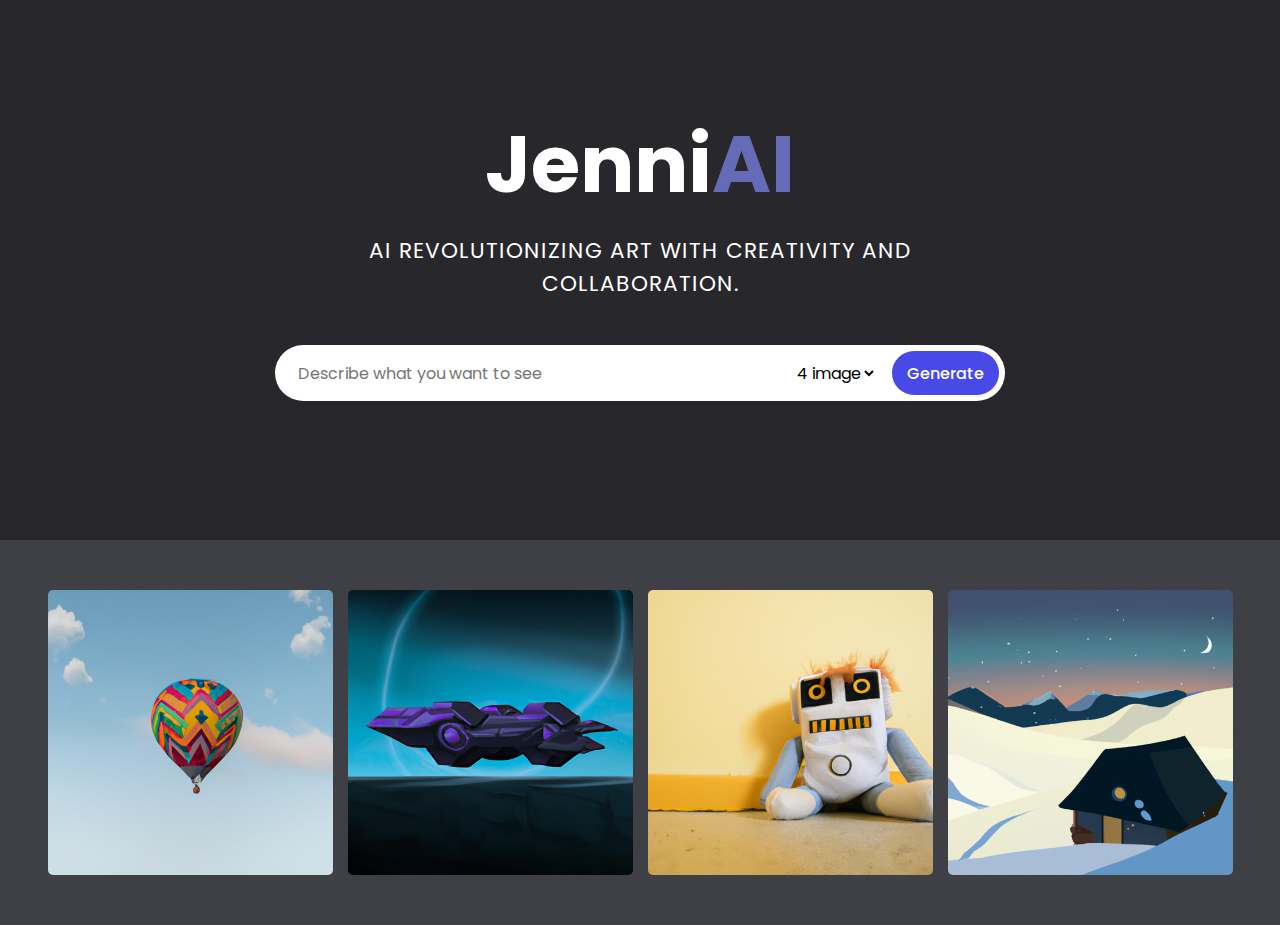
<file: index.html>
<!DOCTYPE html>
<html lang="en">
  <head>
    <meta charset="UTF-8" />
    <meta name="viewport" content="width=device-width, initial-scale=1.0" />
    <title>JenniAI generator images</title>
    <link rel="stylesheet" href="gene.css" />
    <script src="main.js" defer></script>
  </head>

  <body>
    <section class="images-generator">
      <div class="content">
        <h1>Jenni<span>AI</span></h1>
        <p>
          AI Revolutionizing Art with Creativity and Collaboration.
        </p>
        <form action="#" class="generate-form">
          <input
            type="text"
            name=""
            class="prompt-input"
            placeholder="Describe what you want to see"
            required
          />
          <div class="controls">
            <select class="img-quantity">
              <option value="1">1 image</option>
              <option value="2">2 image</option>
              <option value="3">3 image</option>
              <option value="4" selected>4 image</option>
            </select>
            <button type="submit" class="generate-btn">Generate</button>
          </div>
        </form>
      </div>
    </section>
    <section class="image-gallery">
      <div class="img-card">
        <img src="image/img-1.jpg" alt="image" />
      </div>
      <div class="img-card">
        <img src="image/img-2.jpg" alt="image" />
      </div>
      <div class="img-card">
        <img src="image/img-3.jpg" alt="image" />
      </div>
      <div class="img-card">
        <img src="image/img-4.jpg" alt="image" />
      </div>
    </section>
  </body>
</html>
</file>
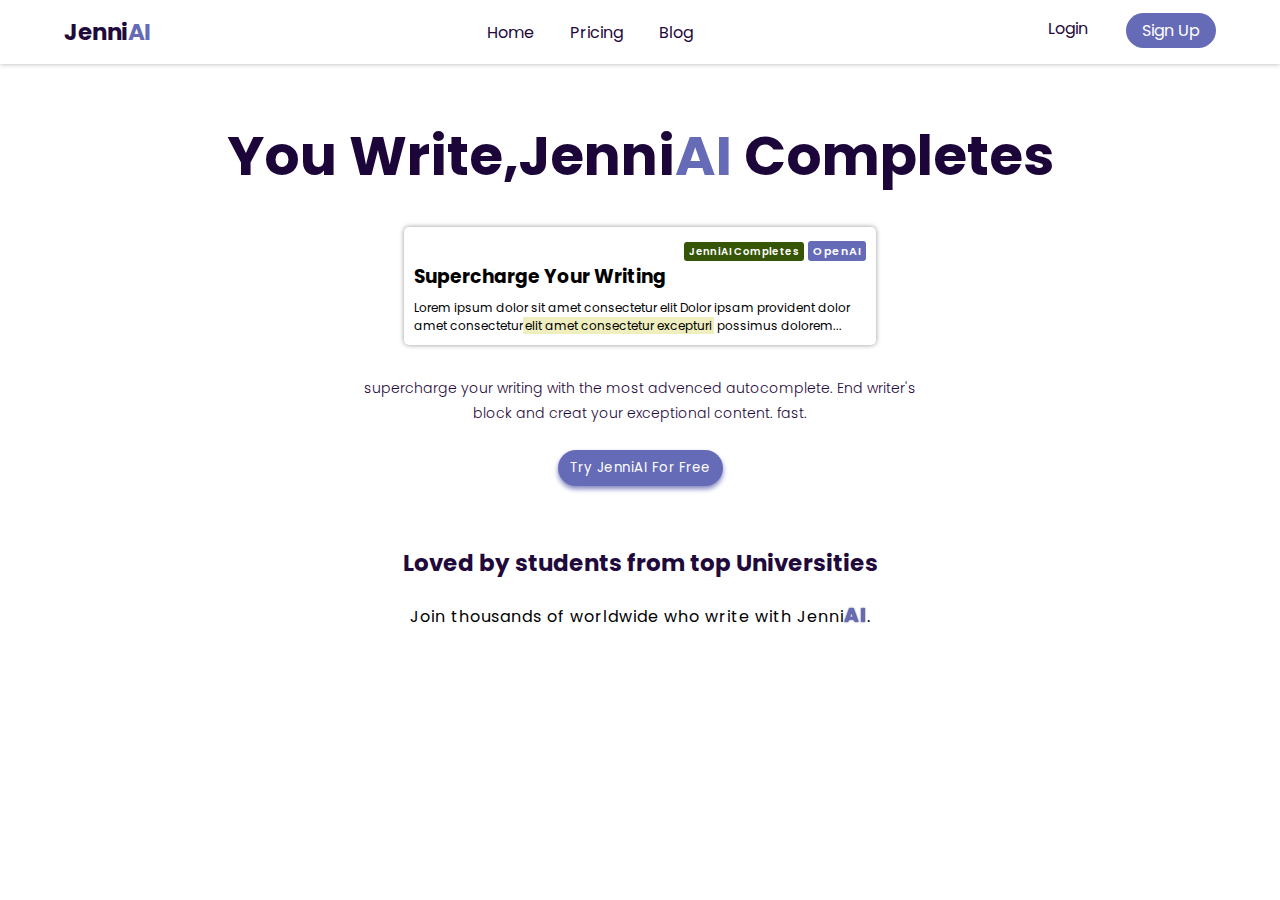
<file: jenni.html>
<!DOCTYPE html>
<html lang="en">

<head>
  <meta charset="UTF-8" />
  <meta name="viewport" content="width=device-width, initial-scale=1.0" />
  <title>JenniAi</title>
  <link rel="stylesheet" href="style.css" />
  <link rel="stylesheet" href="https://cdnjs.cloudflare.com/ajax/libs/font-awesome/6.5.1/css/all.min.css" integrity="sha512-DTOQO9RWCH3ppGqcWaEA1BIZOC6xxalwEsw9c2QQeAIftl+Vegovlnee1c9QX4TctnWMn13TZye+giMm8e2LwA==" crossorigin="anonymous" referrerpolicy="no-referrer" />
  <script src="home-page.js" defer></script>
</head>

<body>
  <header>
    <nav>
      <div class="flex">
        <h3>Jenni<span>AI</span></h3>
        <i id="menu" class="fa-solid fa-bars"></i>
        <i id="Xmark" class="fa-solid fa-xmark"></i>
      </div>
      <div>
        <ul>
          <li><a href="#">Home</a></li>
          <li><a href="#">Pricing</a></li>
          <li><a href="#">Blog</a></li>
        </ul>
      </div>
      <div>
        <ul>
          <li>
            <a href="file:///c%3A/Users/hp/Desktop/New%20folder%20%283%29/login.html"
              target="_blank">Login</a>
          </li>
          <li id="signup">
            <a href="file:///c%3A/Users/hp/Desktop/New%20folder%20%283%29/JenniSi.html"
              target="_blank">Sign Up</a>
          </li>
          
        </ul>
      </div>
    </nav>
  </header>
  <!------------ hero-section----------- -->
  <section class="hero">
    <h1>You Write,Jenni<span>AI</span> Completes</h1>
    <div class="cart">
      <div class="end">
        <span>JenniAI Completes</span>
        <mark>OpenAI</mark>
      </div>
      <div class="main-text">
        <h3>Supercharge Your Writing</h3>
        <p>
          Lorem ipsum dolor sit amet consectetur elit Dolor ipsam provident
          dolor amet consectetur<span>elit amet consectetur excepturi</span>
          possimus dolorem...
        </p>
      </div>
    </div>
    <div class="part2">
      <span>
        supercharge your writing with the most advenced autocomplete. End
        writer's <br />
        block and creat your exceptional content. fast.
      </span>
      <br /><br />
      <a href="file:///c%3A/Users/hp/Desktop/New%20folder%20%283%29/index.html"><button>Try JenniAI For Free</button></a>
    </div>
    <div class="part3">
      <h3>Loved by students from top Universities</h3>
      <p>Join thousands of worldwide who write with Jenni<span>AI</span>.</p>
    </div>
  </section>
</body>

</html>
</file>
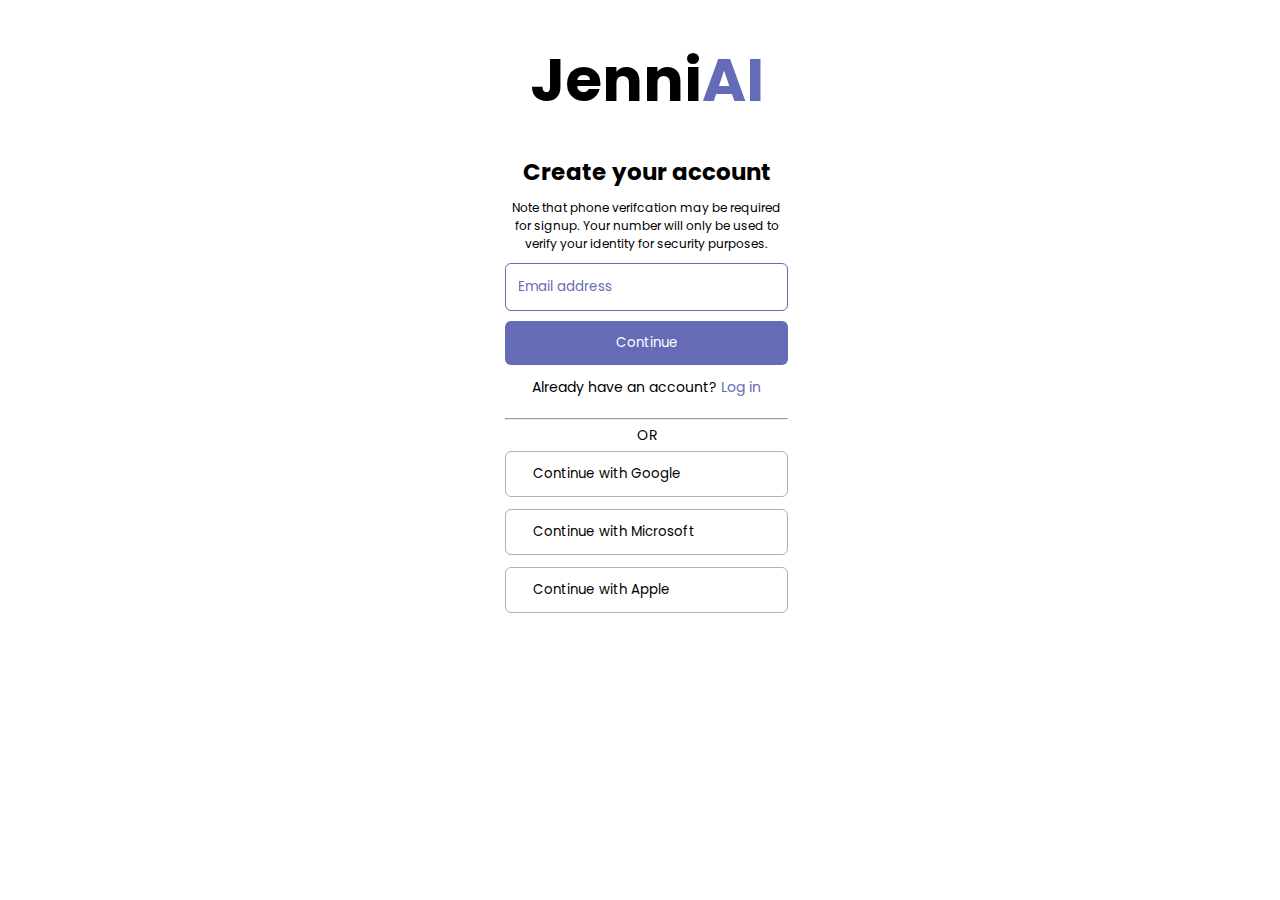
<file: JenniSi.html>
<!DOCTYPE html>
<html lang="en">

<head>
    <meta charset="UTF-8" />
    <meta name="viewport" content="width=device-width, initial-scale=1.0" />
    <title>Jenni Sign Up</title>
    <link rel="stylesheet" href="Jennistyle.css" />
    <link rel="stylesheet" href="https://cdnjs.cloudflare.com/ajax/libs/font-awesome/6.5.1/css/all.min.css" integrity="sha512-DTOQO9RWCH3ppGqcWaEA1BIZOC6xxalwEsw9c2QQeAIftl+Vegovlnee1c9QX4TctnWMn13TZye+giMm8e2LwA==" crossorigin="anonymous" referrerpolicy="no-referrer" />
</head>

<body>
    <div class="signUp-page">
        <a href="file:///c%3A/Users/hp/Desktop/New%20folder%20%283%29/Home-page/jenni.html"><i id="back" class="fa-solid fa-backward"></i></a>
        
        <h3>Jenni<span>AI</span></h3>
        <h4>Create your account</h4>
        <p>
            Note that phone verifcation may be required for signup. Your number will
            only be used to verify your identity for security purposes.
        </p>
        <form>
            <label for="email"></label>
            <input type="email" name="email" id="email" required placeholder="Email address" />

            <button>Continue</button>
            <span>Already have an account?
                <a href="file:///c%3A/Users/hp/Desktop/New%20folder%20%283%29/login.html">
                    Log in</a></span>
            <hr />
            <span class="span">OR</span>
            <div class="or">
                <button>
                    <i class="fa-brands fa-google"></i>Continue with Google
                </button>
                <button>
                    <i class="fa-brands fa-microsoft"></i>Continue with Microsoft 
                </button>
                <button id="appel">
                    <i class="fa-brands fa-apple"></i>Continue with Apple
                </button>
            </div>
        </form>
    </div>
</body>

</html>
</file>
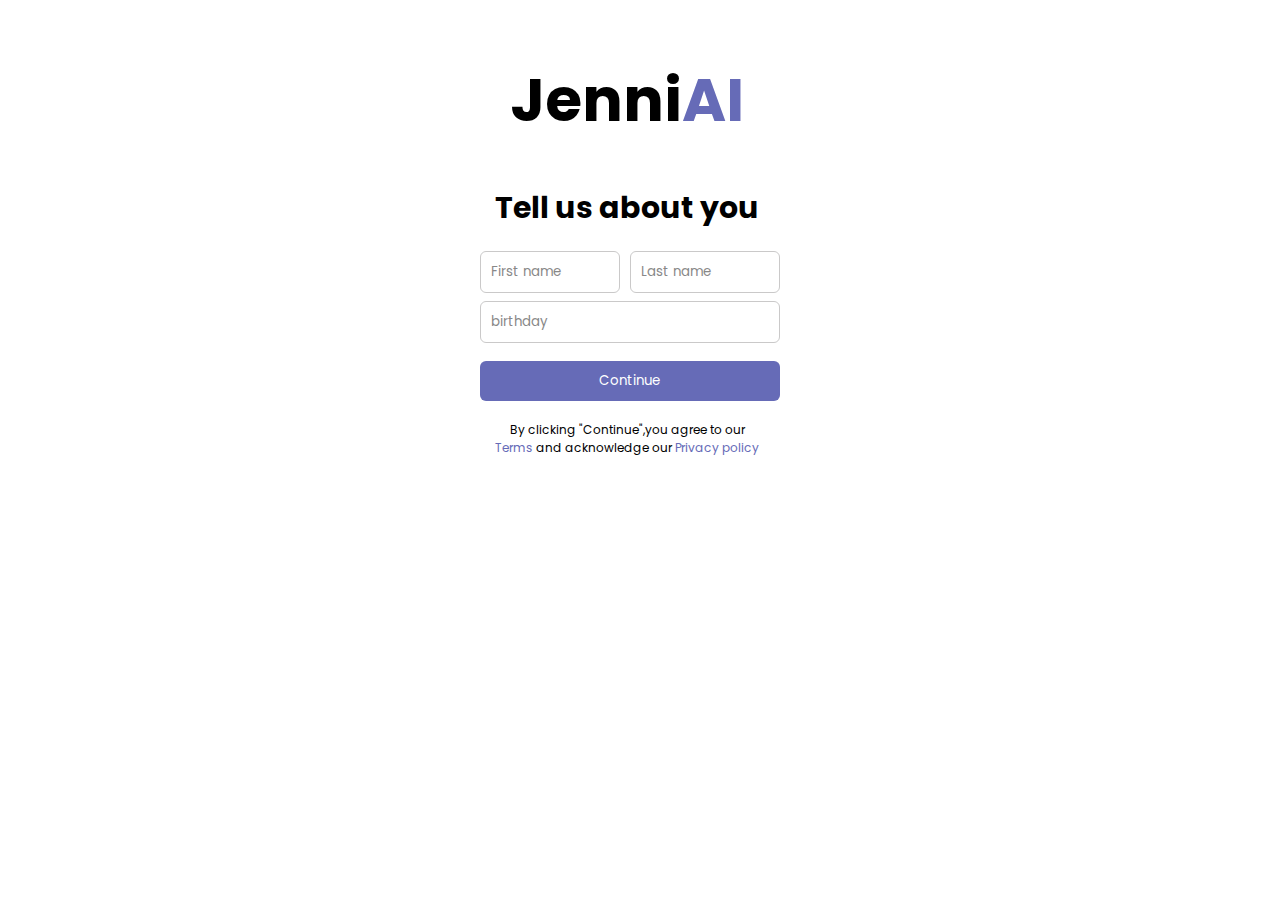
<file: login.html>
<!DOCTYPE html>
<html lang="en">

<head>
    <meta charset="UTF-8" />
    <meta name="viewport" content="width=device-width, initial-scale=1.0" />
    <title>Jenni Log In</title>
    <link rel="stylesheet" href="https://cdnjs.cloudflare.com/ajax/libs/font-awesome/6.5.1/css/all.min.css" integrity="sha512-DTOQO9RWCH3ppGqcWaEA1BIZOC6xxalwEsw9c2QQeAIftl+Vegovlnee1c9QX4TctnWMn13TZye+giMm8e2LwA==" crossorigin="anonymous" referrerpolicy="no-referrer" />
    <link rel="stylesheet" href="login.css" />
</head>

<body>
    <div class="login-page">
        <a href="file:///c%3A/Users/hp/Desktop/New%20folder%20%283%29/Home-page/jenni.html"><i id="back" class="fa-solid fa-backward"></i></a>
        <h3>Jenni<span>AI</span></h3>
        <h4>Tell us about you</h4>
        <form>
            <div class="names">
                <input type="text" name="name" id="first" placeholder="First name" required />
                <input type="text" name="name" id="last" placeholder="Last name" required />
            </div>
            <div class="grid">
                <input type="number" name="" id="" placeholder="birthday" required />
                <button>Continue</button>
                <p>
                    By clicking "Continue",you agree to our <a href="#">Terms</a> and
                    acknowledge our <a href="#">Privacy policy</a>
                </p>
            </div>
        </form>
    </div>
</body>

</html>
</file>
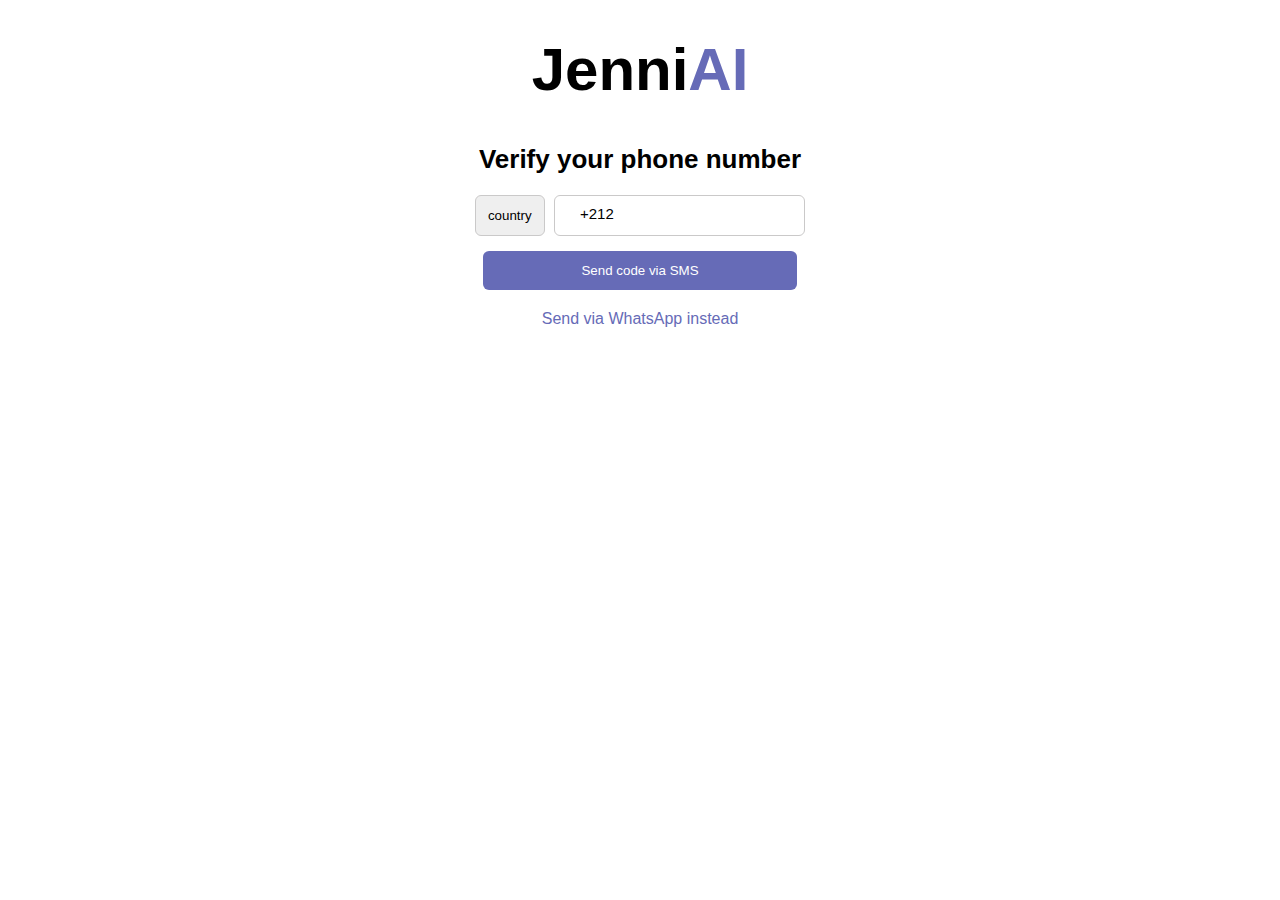
<file: verify.html>
<!DOCTYPE html>
<html lang="en">
  <head>
    <meta charset="UTF-8" />
    <meta name="viewport" content="width=device-width, initial-scale=1.0" />
    <title>verify account</title>
    <link rel="stylesheet" href="verify.css" />
  </head>
  <body>
    <div class="verify-account">
      <h3>Jenni<span>AI</span></h3>
      <h4>Verify your phone number</h4>
      <form>
        <div class="phone-number">
          <button id="flag">country</button>
          <label for="number">+212</label>
          <input type="number" name="" id="number" required />
        </div>
        <button class="btn">Send code via SMS</button>
        <p><a href="#">Send via WhatsApp instead</a></p>
      </form>
    </div>
  </body>
</html>
</file>
<file: gene.css>
@import url("https://fonts.googleapis.com/css2?family=Poppins:wght@100;200;300;400;500;600;700;800;900&display=swap");
* {
  margin: 0;
  padding: 0;
  box-sizing: border-box;
  font-family: "poppins", sans-serif;
}
body {
    background: #3f3f46;
}
.images-generator {
  height: 60vh;
  display: flex;
  align-items: center;
  position: relative;
  justify-content: center;
  background: #3f3f46;
  background-size: cover;
  background-position: center;
  padding-bottom: 50px;
}
.images-generator::before {
  content: "";
  position: absolute;
  left: 0;
  top: 0;
  width: 100%;
  height: 100%;
  opacity: 0.5;
  background: #121212;
}
.images-generator .content {
  color: #fff;
  position: relative;
  padding: 0 15px;
  max-width: 760px;
  text-align: center;
  margin-top: 30px;
}
.images-generator h1 {
  font-size: 80px;
  font-weight: 700;
}
.images-generator h1 span {
    color: #666bb7;
}
.images-generator p {
  font-size: 1.35rem;
  margin-top: 10px;
  text-transform:uppercase ;
  letter-spacing: 1px;
}
.images-generator .generate-form {
  height: 56px;
  width: 100%;
  display: flex;
  padding: 6px;
  margin: 45px 0 15px;

  align-items: center;
  justify-content: space-between;
  background: #fff;
  border-radius: 30px;
}
.generate-form .prompt-input {
  width: 100%;
  height: 100%;
  font-size: 1rem;
  outline: none;
  border: none;
  background: none;
  padding: 0 17px;
}
.generate-form .controls {
  display: flex;
  height: 100%;
  gap: 15px;
}

.generate-form .img-quantity {
    outline: none;
    border: none;
    background: none;
    font-size: 1rem;
}
.generate-form .generate-btn {
    font-size: 1rem;
    outline: none;
    border: none;
    color: #fff;
    font-size: 1rem;
    font-weight: 500;
    padding: 0 15px;
    cursor: pointer;
    border-radius: 30px;
    background: #4949E7;
}

.image-gallery {
    display: flex;
    gap: 15px;
    flex-wrap: wrap;
    padding:0 15px ;
    max-width: 100%;
    margin: 50px 0;
   justify-content: center;
}


.image-gallery .img-card{
    width: 285px;
    display: flex;
    align-items: center;
    justify-content: center;
    aspect-ratio: 1 / 1;
    border-radius: 5px;
    overflow: hidden;
    position: relative;
    background: #e1e1ed;
}
.image-gallery .img-card img {
    width: 100%;
    height: 100%;
    object-fit: cover;
}

.image-gallery .img-card.loading img {
    width: 80px;
    height: 80px;
}

.image-gallery .img-card .downlead-btn {
    position: absolute;
    bottom: 15px;
    right: 15px;
    background: #fff;
    height: 36px;
    width: 36px;
    border-radius: 50%;
    display: none;
    align-items: center;
    justify-content: center;
}
.image-gallery .img-card:not(.loading):hover .downlead-btn {
    display: flex;
}


.image-gallery .img-card .downlead-btn img {
    width: 14px;
    height: 14px;
}


@media screen and (max-width:760px){
    .images-generator h1 {
        font-size: 80px;
    }
    .images-generator {
        height: 80vh;
    }
    .images-generator p {
        font-size: 16px;
    }
    .images-generator .content {
        margin-top: -20px;
    }
    .images-generator {
        height: 60vh;
    }
    .images-generator .generate-form {
        margin-top: 30px;
        height: 52px;
        display: block;

    }
    .generate-form .controls{
        height: 40px;
        margin-top: 15px;
        align-items: center;
        justify-content: end;
    }
    .generate-form .img-quantity{
        color: #fff;
    }
    .generate-form .img-quantity option{
        color: #000;
    }
    .generate-form .generate-btn{
        height: 100%;
    }
    .image-gallery .img-card:not(.loading) .downlead-btn{
        display: flex;
    }

    .image-gallery {
        margin-top: 20px;
    }
}
@media screen and (max-width:550px){
    .image-gallery .img-card {
        width: 100%;
    }
    .images-generator h1 {
        font-size: 70px;
    }
    .images-generator p {
        font-size: 16px;
    }
}
</file>
<file: style.css>
@import url('https://fonts.googleapis.com/css2?family=Montserrat:ital,wght@0,100;0,200;0,300;0,400;0,500;0,600;0,700;0,800;1,100;1,200;1,300;1,800&family=Open+Sans:wght@700&family=Poppins:wght@100;200;300;400;500;600;700;800;900&display=swap');
* {
  margin: 0;
  padding: 0;
  box-sizing: border-box;
  font-family: "poppins", sans-serif;
}
p::selection{
  background:var(--Buttoncolor);
  color: white;
}
h1::selection{
  background:var(--Buttoncolor);
  color: white;
}
span::selection{
  background:var(--Buttoncolor);
  color: white;
}
mark::selection{
  background:var(--Buttoncolor);
  color: white;
}
h3::selection{
  background:var(--Buttoncolor);
  color: white;
}
h4::selection{
  background:var(--Buttoncolor);
  color: white;
}
a::selection{
  background:var(--Buttoncolor);
  color: white;
}
button::selection{
  background:var(--Buttoncolor);
  color: white;
}
:root {
  --pramryColor: #1f0a3b;
  --secondaryColot: #86a8cf;
  --Buttoncolor: #666bb7;
}
header {
  box-shadow: 0 0 5px #b2b2b2;
}
header nav {
  align-items: center;
  padding: 15px 0;
  display: flex;
  justify-content: space-between;
  width: 90%;
  margin: auto;
}
header nav #menu {
  display: none;
  font-size:25px ;
  color: var(--Buttoncolor);
  padding: 5px;
  border-radius: 50%;
  transition: all .5s;
}
header nav #Xmark {
  display: none;
  font-size:30px ;
  color: var(--Buttoncolor);
  padding: 6px;
  border-radius: 50%;
  transition: all .5s;
}
header nav #Xmark:hover {
  background: #8286c0;
}
header nav #menu:hover {
  background: #8286c0;
}
header nav h3 {
  color: var(--pramryColor);
  font-size: 23px;
  letter-spacing: -0.5px;
}
header nav h3 span,
.hero h1 span {
  color: var(--Buttoncolor);
}
header nav ul {
  display: flex;
}
header nav ul li {
  padding: 0 18px;
  list-style: none;
}
header nav ul li a {
  text-decoration: none;
  font-weight: 400;
  color: var(--pramryColor);
}
header nav ul li a:hover {
  color: #494253;
}
header nav ul #signup {
  background: var(--Buttoncolor);
  border-radius: 35px;
  padding: 5px 16px;
  margin-top: -3px;
  margin-left: 20px;
  transition: all 0.5s;
}
header nav ul #signup a {
  color: white !important;
}
header nav ul #signup:hover {
  /* transition: all .5s; */
  box-shadow: 2px 2px 3px var(--Buttoncolor);
  transform: scale(1.1);
  cursor: pointer;
}
.hero {
  padding: 50px;
  text-align: center;
}
.hero h1 {
  font-size: 55px;
  color: #1c0639;
  padding-bottom: 30px;
  /* text-shadow: 0 0 1.5px var(--pramryColor); */
}
.hero .cart {
  text-align: center;
  display: grid;
  box-shadow: 0 0 5px rgb(148, 148, 148);
  border-radius: 5px;
  width: 40%;
  margin: auto;
  padding: 10px;
  /* transform: translate(350px); */
}
.hero .cart .end {
  text-align: end;
}
.hero .cart .end span {
  font-size: 10px;
  font-weight: 550;
  color: white;
  background: #365506;
  padding: 2px 5px;
  border-radius: 3px;
  letter-spacing: 0.4px;
}
.hero .cart .end mark {
  background: var(--Buttoncolor);
  color: white;
  font-size: 11px;
  padding: 2px 5px;
  font-weight: 550;
  letter-spacing: 0.5px;
  border-radius: 3px;
}
.main-text h3 {
  text-align: start;
  font-weight: 700;
  padding-bottom: 8px;
}
.main-text p {
  text-align: start;
  width: 100%;
  font-size: 12px;
  font-weight: 400;
}
.main-text p span {
  background: rgb(238, 238, 191);
  padding: 0 2px;
}
.hero .text {
  margin-top: 30px;
}
.hero .part2 {
  padding-top: 30px;
}
.hero .part2 span {
  width: 80%;
  font-size: 14px;
  font-weight: 300;
  color: var(--pramryColor);
}
.hero .part2 button {
  padding: 8px 12px;
  border: none;
  background: var(--Buttoncolor);
  color: white;
  border-radius: 25px;
  box-shadow: 0px 3px 5px #8286c0;
  letter-spacing: 0.5px;
  transition: all 0.5s;
}
.hero .part2 button:hover {
  cursor: pointer;
  box-shadow: 0px 0px 5px #8286c0;
  transform: scale(1.01);
}
.hero .part3 {
  padding-top: 60px;
}
.hero .part3 h3 {
  font-size: 23px;
  color: var(--pramryColor);
}
.hero .part3 p {
  padding-top: 20px;
  letter-spacing: 1px;
}
.part3 p span {
  color: var(--Buttoncolor);
  font-size: 20px;
  font-weight: 700;
  text-shadow: 0 0 1.5px var(--pramryColor);
}
/* ------media querie------- */

@media (max-width: 768px) {
  .hero .cart {
    text-align: center;
    display: grid;
    box-shadow: 0 0 5px rgb(148, 148, 148);
    border-radius: 5px;
    width: 60%;
    margin: auto;
    padding: 10px;
    /* transform: translate(350px); */
  }
  .hero .part2 span {
    width: 80%;
    font-size: 12px;
    font-weight: 200;
    font-weight: 550;
    color: var(--pramryColor);
  }
  .hero .part2 button {
    padding: 8px 12px;
    border: none;
    background: var(--Buttoncolor);
    color: white;
    border-radius: 25px;
    box-shadow: 0px 3px 5px #8286c0;
    letter-spacing: 0.5px;
    transition: all 0.5s;
    font-size: 16px;
  }
}
@media (max-width: 425px) {
  header div ul {
    display: none;
  }
  header nav #menu {
    display: block;
    font-size:25px ;
    color: var(--Buttoncolor);
    padding: 10px;
    border-radius: 50%;
  }
  header nav .flex {
    display: flex;
    gap: 170%;
    align-items: center;
  }
  header nav #menu:hover {
    background: #cbccd5;
  }
  .hero {
    padding: 50px 20px;
    text-align: center;
  }
  .hero h1 {
    font-size: 50px;
    color: #1c0639;
    padding-bottom: 30px;
    /* text-shadow: 0 0 1.5px var(--pramryColor); */
  }
  .hero .cart {
    text-align: center;
    display: grid;
    box-shadow: 0 0 5px rgb(148, 148, 148);
    border-radius: 5px;
    width: 90%;
    margin: auto;
    padding: 10px;
    /* transform: translate(350px); */
  }
  .main-text h3 {
    text-align: start;
    font-weight: 700;
    padding-bottom: 8px;
    font-size: 18px;
  }
  .main-text p {
    text-align: start;
    width: 100%;
    font-size: 10px;
    font-weight: 400;
  }
  .hero .part2 span {
    width: 80%;
    font-size: 9px;
    font-weight: 200;
    font-weight: 550;
    color: var(--pramryColor);
  }
  .hero .part2 button {
    padding: 8px 12px;
    border: none;
    background: var(--Buttoncolor);
    color: white;
    border-radius: 25px;
    box-shadow: 0px 3px 5px #8286c0;
    letter-spacing: 0.5px;
    transition: all 0.5s;
    font-size: 12px;
  }
  .hero .part3 h3 {
    font-size: 21px;
    color: var(--pramryColor);
  }
  .hero .part3 p {
    padding-top: 20px;
    letter-spacing: 1px;
    font-size: 14px;
  }
}
@media (max-width: 320px) {
  header nav div ul {
    display: none;
  }
  header nav .flex {
    display: flex;
    gap: 135%;
    align-items: center;
  }
  header nav .flex #Xmark {
    margin-left: 40px;
  }
  header nav #Xmark {
    display: none;
  }
  header nav #menu {
    display: none;
  }
  header nav #menu:hover {
    background:  #cbccd5;
  }
  .hero {
    padding: 50px 10px;
    text-align: center;
  }
  .hero h1 {
    font-size: 45px;
    color: #1c0639;
    padding-bottom: 30px;
    /* text-shadow: 0 0 1.5px var(--pramryColor); */
  }
  .hero .cart {
    text-align: center;
    display: grid;
    box-shadow: 0 0 5px rgb(148, 148, 148);
    border-radius: 5px;
    width: 90%;
    margin: auto;
    padding: 10px;
    /* transform: translate(350px); */
  }
  .main-text h3 {
    text-align: start;
    font-weight: 700;
    padding-bottom: 8px;
    font-size: 16px;
  }
  .main-text p {
    text-align: start;
    width: 100%;
    font-size: 8px;
    font-weight: 400;
  }
  .hero .part2 span {
    width: 70%;
    text-align: center;
    font-size: 8px;
    font-weight: 550;
    color: var(--pramryColor);
  }
  .hero .part2 button {
    padding: 8px 12px;
    border: none;
    background: var(--Buttoncolor);
    color: white;
    border-radius: 25px;
    box-shadow: 0px 3px 5px #8286c0;
    letter-spacing: 0.5px;
    transition: all 0.5s;
    font-size: 12px;
  }
  .hero .part3 h3 {
    font-size: 19px;
    color: var(--pramryColor);
  }
  .hero .part3 p {
    padding-top: 20px;
    letter-spacing: 1px;
    font-size: 12px;
  }
}
</file>
<file: Jennistyle.css>
@import url('https://fonts.googleapis.com/css2?family=Montserrat:ital,wght@0,100;0,200;0,300;0,400;0,500;0,600;0,700;0,800;1,100;1,200;1,300;1,800&family=Open+Sans:wght@700&family=Poppins:wght@100;200;300;400;500;600;700;800;900&display=swap');
* {
    margin: 0;
    padding: 0;
    box-sizing: border-box;
    font-family: "poppins", sans-serif;
}
:root {
    --pramryColor :#1f0a3b;
    --secondaryColot:#86A8CF;
    --Buttoncolor :#666bb7;
}
p::selection{
    background:var(--Buttoncolor);
    color: white;
  }
  h1::selection{
    background:var(--Buttoncolor);
    color: white;
  }
  span::selection{
    background:var(--Buttoncolor);
    color: white;
  }
  mark::selection{
    background:var(--Buttoncolor);
    color: white;
  }
  h3::selection{
    background:var(--Buttoncolor);
    color: white;
  }
  h4::selection{
    background:var(--Buttoncolor);
    color: white;
  }
  a::selection{
    background:var(--Buttoncolor);
    color: white;
  }
  button::selection{
    background:var(--Buttoncolor);
    color: white;
  }
.signUp-page {
    /* border: 2px solid black; */
    width: 300px;
    height: 40vh;
    text-align: center;
    padding: 15px;
    display: grid;
    position: absolute;
    left: 50%;
    transform: translate(-150px , 20px);
}
.signUp-page #back{
  font-size: 30px;
  color: var(--Buttoncolor);
  position: absolute;
  left: -120px;
  top: 10px;
  padding: 10px;
  border-radius: 50%;
  transition: all .5s;
}
.signUp-page #back:hover {
  background: #cdcdd5;
  transition: all .5s;
  cursor: pointer;
}
.signUp-page h3 {
    font-size: 60px;
    margin-bottom: 30px;
}
.signUp-page h3 span {
    color: var(--Buttoncolor);
}
.signUp-page h4 {
    font-size: 23px;
    margin-bottom: 10px;
}
.signUp-page p {
    font-size: 12px;
    font-weight: 400;
    margin-bottom: 10px;
}
.signUp-page form {
    display: grid;
}
.signUp-page form input {
    border:1px solid var(--Buttoncolor) ;
    padding: 13px 12px;
    border-radius: 6px;
    outline: none;
    transition: all .5s;
    margin-bottom: 10px;
}

.signUp-page form input::placeholder {
    color: var(--Buttoncolor);
}
.signUp-page form button {
    width: 100%;
    padding: 12px 12px;
    border-radius:6px ;
    color: white;
    background: var(--Buttoncolor);
    outline: none;
    border: none;
    cursor: pointer;
    margin-bottom: 12px;
}
.signUp-page form span {
   font-size:14px;
   margin-bottom: 20px;
}
.signUp-page form span a{
    text-decoration: none;
    color: var(--Buttoncolor);
}
.signUp-page form .span {
    margin-top: 5px;
    margin-bottom: 5px;
}
.signUp-page form .or button {
    display: flex;
    align-items: center;
    gap: 15px;
    background: none;
    color: black;
    border: 1px solid #b1b1b1;
    text-align: start;
}
.signUp-page form .or button i {
  color: var(--Buttoncolor);
  font-size: 20px;
}
.signUp-page form .or #apple img {
   font-size: 55px;
}

/* .signUp-page form .or button img {
    width: 30px;
} */
</file>
<file: login.css>
@import url('https://fonts.googleapis.com/css2?family=Montserrat:ital,wght@0,100;0,200;0,300;0,400;0,500;0,600;0,700;0,800;1,100;1,200;1,300;1,800&family=Open+Sans:wght@700&family=Poppins:wght@100;200;300;400;500;600;700;800;900&display=swap');
* {
  margin: 0;
  padding: 0;
  box-sizing: border-box;
  font-family:"poppins" ,sans-serif;
}
:root {
  --pramryColor: #1f0a3b;
  --secondaryColot: #86a8cf;
  --Buttoncolor: #666bb7;
}
p::selection{
  background:var(--Buttoncolor);
  color: white;
}
h1::selection{
  background:var(--Buttoncolor);
  color: white;
}
span::selection{
  background:var(--Buttoncolor);
  color: white;
}
mark::selection{
  background:var(--Buttoncolor);
  color: white;
}
h3::selection{
  background:var(--Buttoncolor);
  color: white;
}
h4::selection{
  background:var(--Buttoncolor);
  color: white;
}
a::selection{
  background:var(--Buttoncolor);
  color: white;
}
button::selection{
  background:var(--Buttoncolor);
  color: white;
}
.login-page {
  width: 300px;
  height: 40vh;
  text-align: center;
  padding: 15px;
  position: absolute;
  align-items: center;
  left: 49%;
  transform: translate(-150px, 40px);
}
.login-page #back{
  font-size: 30px;
  color: var(--Buttoncolor);
  position: absolute;
  left: -120px;
  top: 10px;
  padding: 10px;
  border-radius: 50%;
  transition: all .5s;
}
.login-page #back:hover {
  background: #cdcdd5;
  transition: all .5s;
  cursor: pointer;
}
.login-page h3 {
  font-size: 60px;
  margin-bottom: 40px;
}
.login-page h3 span {
  color: var(--Buttoncolor);
}
.login-page h4 {
  width: 100%;
  font-size: 30px;
  margin-bottom: 20px;
}
.login-page .names {
  display: flex;
  text-align: center;
}
.login-page .names input {
  padding: 10px 10px;
  border-radius: 6px;
  border: 1.5px solid #cac9c9;
  outline: none;
  width: 150px;
  margin-bottom: 8px;
}
.login-page .names #first {
  margin-left: -12px;
  width: 140px;
  margin-right: 10px;
}
.login-page .names input:focus {
  border: 1.5px solid var(--Buttoncolor);
  transition: all 0.5s;
}
.login-page .names input::placeholder {
  color: #888888;
}
.login-page .grid {
  display: grid;
  width: 100%;
}
.login-page .grid input {
  padding: 10px 10px;
  border-radius: 6px;
  border: 1.5px solid #cac9c9;
  outline: none;
  width: 111%;
  margin-left: -12px;
  margin-bottom: 18px;
}
.login-page .grid input:focus {
  border: 1.5px solid var(--Buttoncolor);
  transition: all 0.5s;
}
.login-page .grid input::placeholder {
  color: #888888;
}
.login-page .grid button {
  padding: 10px 10px;
  border-radius: 6px;
  border: none;
  outline: none;
  width: 111%;
  margin-left: -12px;
  margin-bottom: 20px;
  background: var(--Buttoncolor);
  color: white;
  cursor: pointer;
}
.login-page .grid p {
  font-size: 12px;
  font-weight: 400;
  text-align: center;
}
.login-page .grid p a {
  color: var(--Buttoncolor);
  text-decoration: none;
  line-height: 18px;
}
</file>
<file: verify.css>
* {
    margin: 0;
    padding: 0;
    box-sizing: border-box;
    font-family: sans-serif;
}
:root {
    --pramryColor :#1f0a3b;
    --secondaryColot:#86A8CF;
    --Buttoncolor :#666bb7;
}
.verify-account{
    /* border: 2px solid black; */
    width: 400px;
    height: 40vh;
    text-align: center;
    padding: 15px;
    position: absolute;
    left: 50%;
    transform: translate(-200px , 20px);
}
.verify-account h3 {
    font-size: 60px;
    margin-bottom: 40px;
}
.verify-account h3 span {
    color: var(--Buttoncolor);
}
.verify-account h4 {
    font-size: 26px;
    margin-bottom: 20px;
}
.verify-account form #flag {
    width: 70px;
    border: 1.5px solid #cac9c9;
    padding: 12px 12px;
    outline: none;
    border-radius: 6px;
    margin-right: 5px;
    cursor: pointer;
}
.verify-account form #number {
    width: 100;
    border: 1.5px solid #cac9c9;
    padding: 12px 12px;
    padding-left: 60px;
    outline: none;
    border-radius: 6px;
}
.verify-account form input {
    margin-bottom: 15px;
}
.verify-account form .phone-number #flag:focus {
    border: 1.5px solid var(--Buttoncolor);
    transition: all .5s;
}
.verify-account form .phone-number #number:focus {
    border: 1.5px solid var(--Buttoncolor);
    transition: all .5s;
}
.verify-account form .phone-number label {
    position: absolute;
    bottom: 2px;
    top: 185px;
    left: 140px;
    font-size: 15px;
}

.verify-account .btn {
    width: 85%;
    padding: 12px 12px;
    border-radius: 6px;
    border: none;
    outline: none;
    cursor: pointer;
    color: white;
    background: var(--Buttoncolor);
    margin-bottom: 20px;
}
.verify-account p a{
    text-decoration: none;
    color: var(--Buttoncolor);
}
@media (max-width:320px){
    .verify-account{
        /* border: 2px solid black; */
        width: 400px;
        height: 40vh;
        text-align: center;
        padding: 15px;
        position: absolute;
        left: 50%;
        transform: translate(-166px , 20px);
    }
}
</file>
